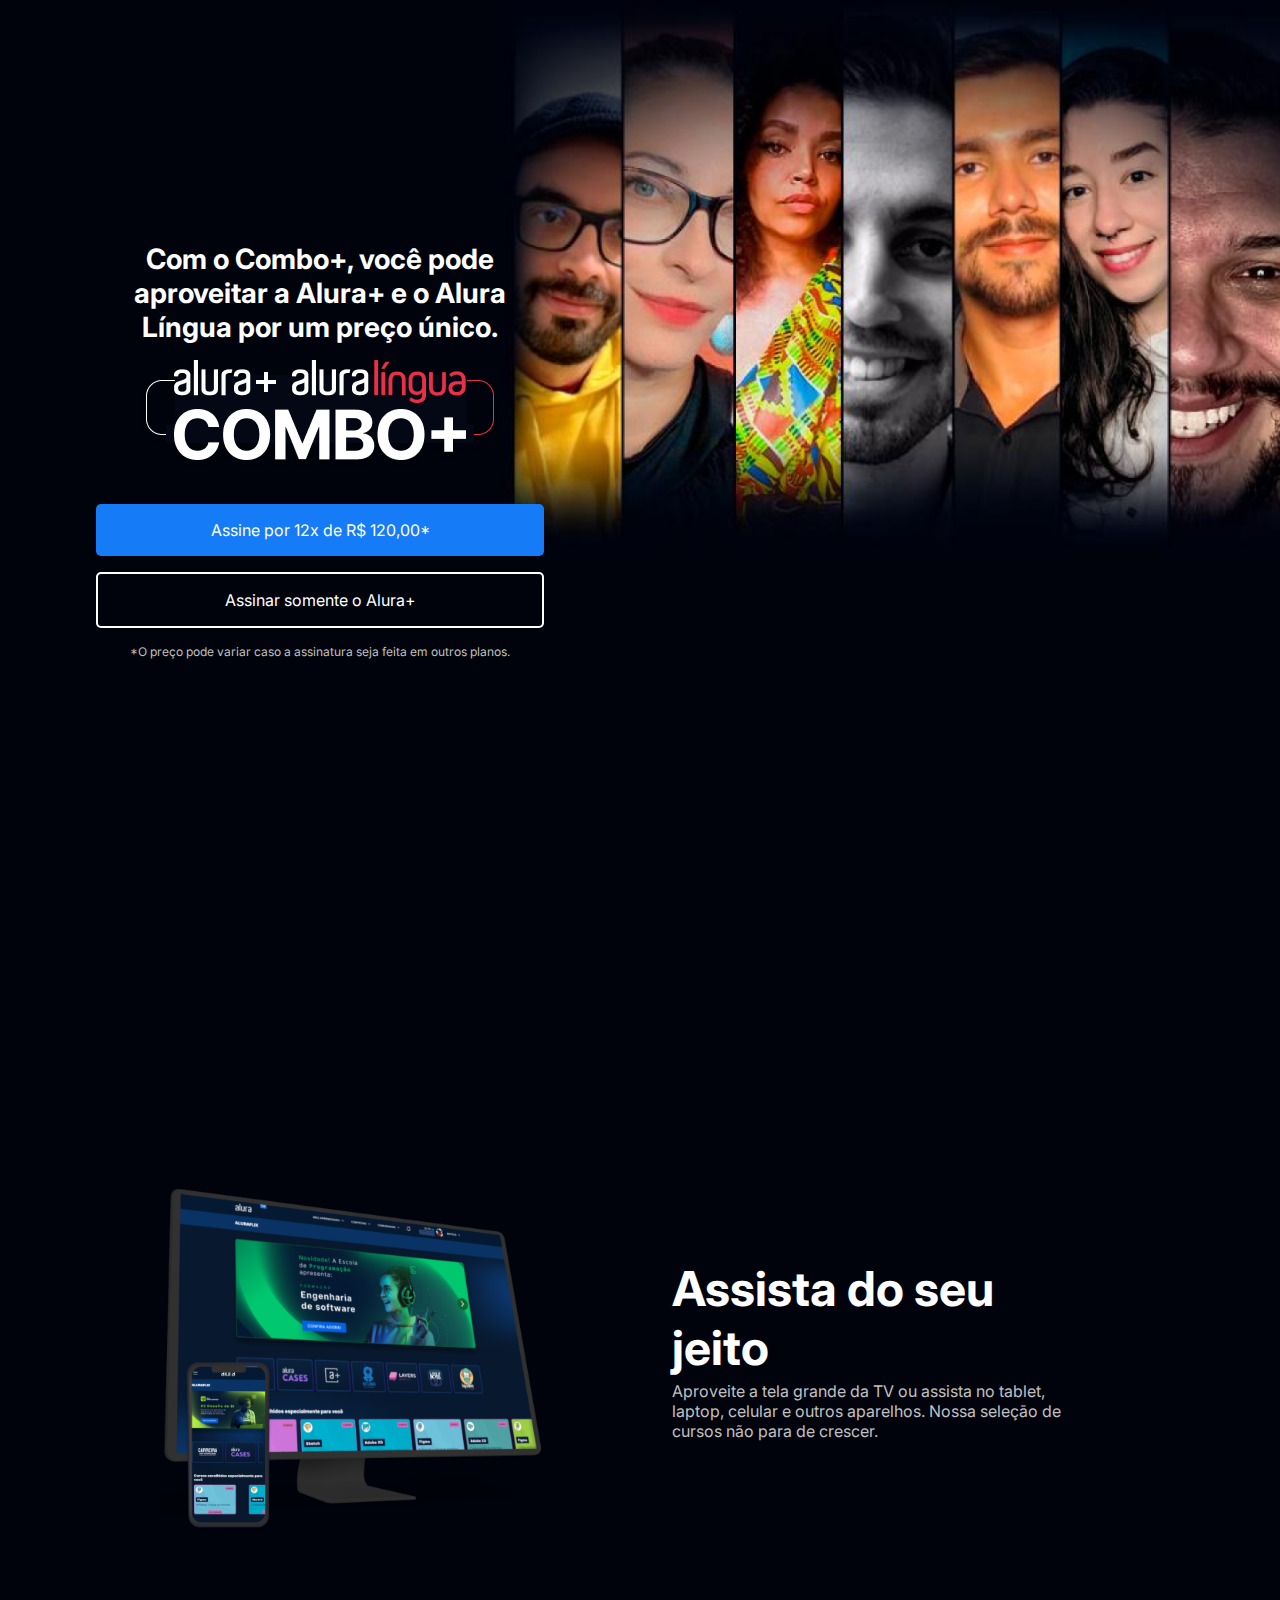
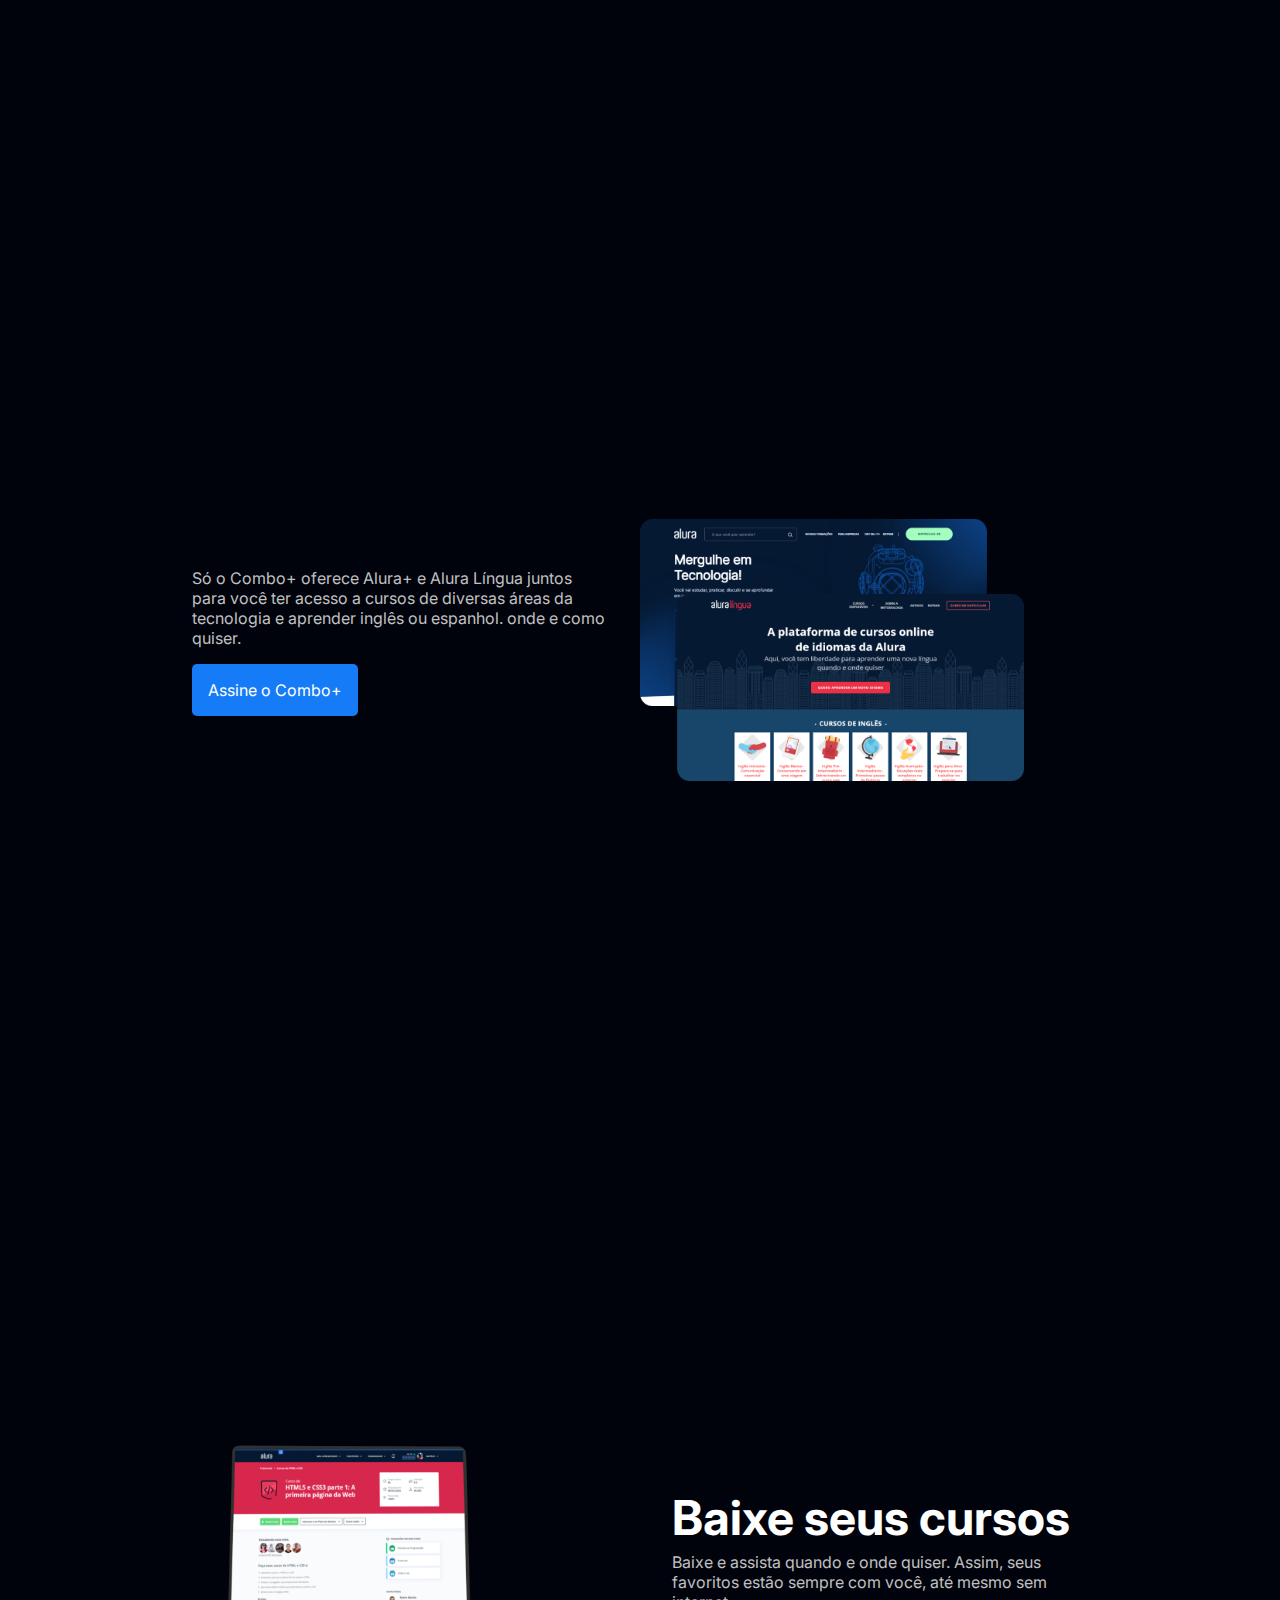
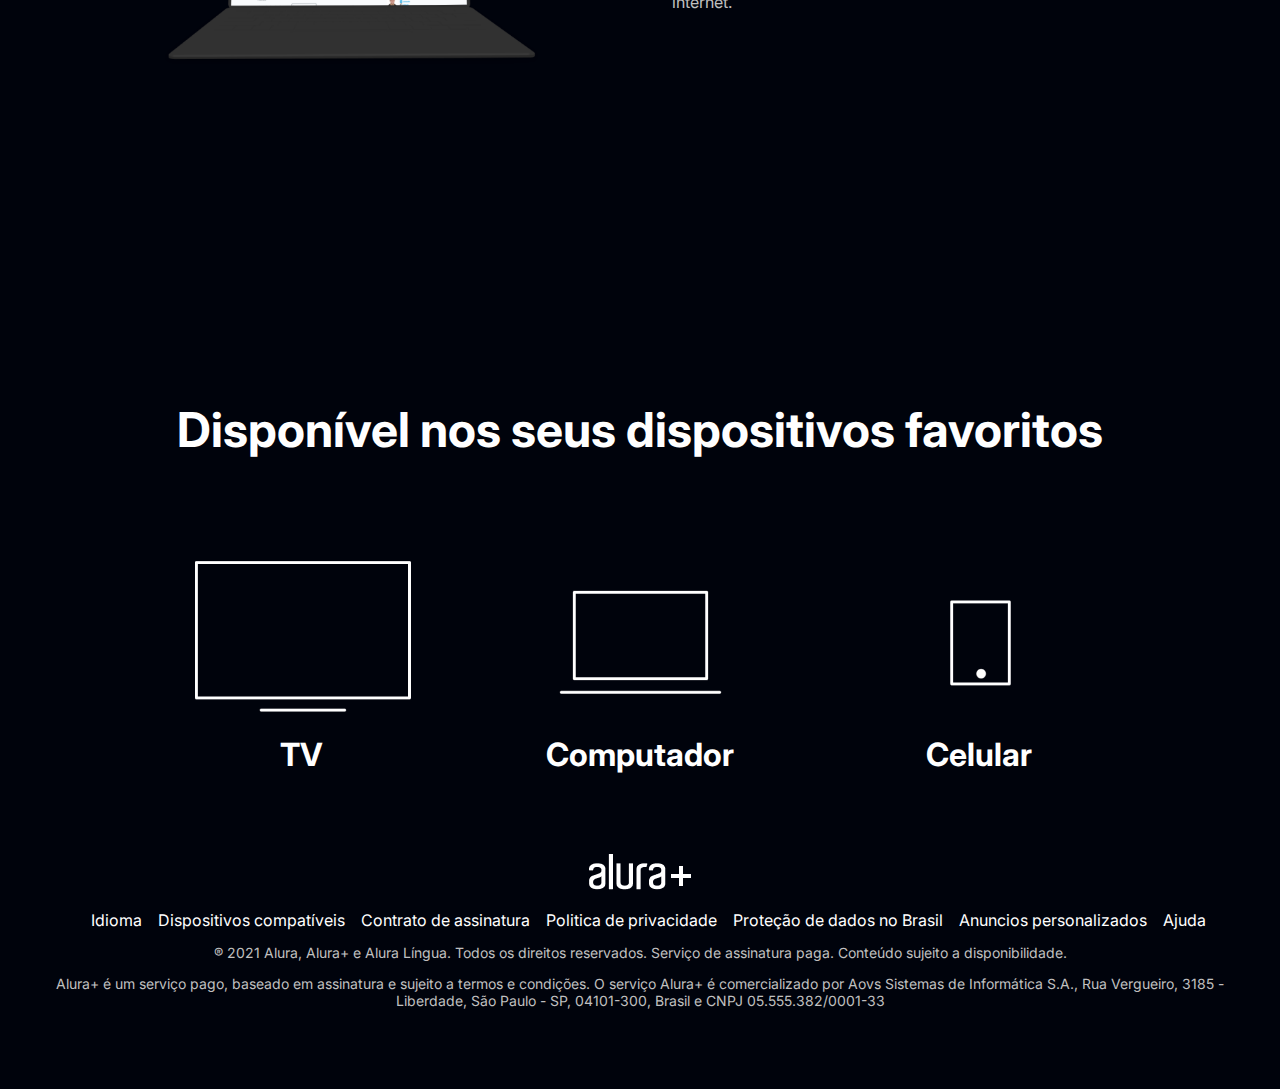
<file: index.html>
<!DOCTYPE html>
<html lang="pt-br">
<head>
	<meta charset="utf-8">
	<meta name="viewport" content="width=device-width, initial-scale=1">
	<link rel="stylesheet" href="style.css">
	<link rel="preconnect" href="https://fonts.googleapis.com">
	<link rel="preconnect" href="https://fonts.gstatic.com" crossorigin>
	<link href="https://fonts.googleapis.com/css2?family=Inter:ital,opsz,wght@0,14..32,100..900;1,14..32,100..900&display=swap" rel="stylesheet">
	<title>Alura-Plus</title>
</head>

<body>
	<section class="container principal">
		<div class="container__caixa">
			<h1 class="container__titulo">Com o Combo+, você pode aproveitar a Alura+ e o Alura Língua por um preço único.</h1>
			<img src="img/Combo.png" alt="O combo+ é a junção do alura+ e a alura língua" class="container__imagem">
			<a href="www.alura.com.br" class="container__botao">Assine por 12x de R$ 120,00*</a>
			<a href="www.alura.com.br" class="container__botao botao_secundario"> Assinar somente o Alura+</a>
			<p  class="container__aviso">*O preço pode variar caso a assinatura seja feita em outros planos.</p>
		</div>
	</section>

	<section class="container secundario">
		<img src="img/Plataformas.png" alt="Um monitor e um celular com a alura plus aberta" class="secundario__imagem">
		<div class="container__descricao">
			<h2 class="descricao__titulo">Assista do seu jeito</h2>
			<p class="descricao__texto"> Aproveite a tela grande da TV ou assista no tablet, laptop, celular e outros aparelhos. Nossa seleção de cursos não para de crescer.</p>
		</div>
	</section>

	<section class="container secundario">
		<div class="container__descricao">
			<p class="descricao__texto">
			Só o Combo+ oferece Alura+ e Alura Língua juntos para você ter acesso a cursos de diversas áreas da tecnologia e aprender inglês ou espanhol. onde e como quiser.</p>
			<a href="www.alura.com.br" class="container__botao secundario__botao" container> Assine o Combo+</a>
		</div>
		<img src="img/Telas.png" alt=""Tela do Alura+ e alura Língua" class="secundario__imagem">
    </section>

    <section class="container secundario">
        <img src="img/Notebook.png" alt="Notebook com a página do curso HTML5 e CSS3 da Alura aberta" class="secundario__imagem">
      	<div class="container__descricao">
            <h2 class="descricao__titulo">Baixe seus cursos</h2>
            <p class="descricao__texto">Baixe e assista quando e onde quiser. Assim, seus favoritos estão sempre com você, até mesmo sem internet.</p>
        </div>
	</section>
	
	<section class="dispositivos">
        <h2 class="dispositivos__titulo">Disponível nos seus dispositivos favoritos</h2>
        <ul class="dispositivos__lista">
            <li>
                <img src="img/tv.png" alt="Ícone de televisão">
                <h3 class="lista__item">TV</h3>
            </li>
            <li>
                <img src="img/computador.png" alt="Ícone de computador">
                <h3 class="lista__item">Computador</h3>
            </li>
            <li>
                <img src="img/celular.png" alt="Ícone de celular">
                <h3 class="lista__item">Celular</h3>
            </li>
        </ul>
    </section>

	<footer class="rodape">
    	    <img src="img/Logo.png" alt="Alura+" class="rodape__logo">
        	<ul class="rodape__lista">
	            <li class="lista__link">
	                <a href="#">Idioma</a>
	            </li>
	            <li class="lista__link">
	                <a href="#">Dispositivos compatíveis</a>
	            </li>
	            <li class="lista__link">
	                <a href="#">Contrato de assinatura</a>
	            </li>
	            <li class="lista__link">
	                <a href="#">Politica de privacidade</a>
	            </li>
	            <li class="lista__link">
	                <a href="#">Proteção de dados no Brasil</a>
	            </li>
	            <li class="lista__link">
	                <a href="#">Anuncios personalizados</a>
	            </li>
	            <li class="lista__link">
	                <a href="#">Ajuda</a>
	            </li>
        	</ul>
        	<p class="rodape__texto">® 2021 Alura, Alura+ e Alura Língua. Todos os direitos reservados. Serviço de assinatura paga. Conteúdo sujeito a disponibilidade.</p>
        	<p class="rodape__texto">Alura+ é um serviço pago, baseado em assinatura e sujeito a termos e condições. O serviço Alura+ é comercializado por Aovs Sistemas de Informática S.A., Rua Vergueiro, 3185 - Liberdade, São Paulo - SP, 04101-300, Brasil e CNPJ 05.555.382/0001-33</p>
    	</footer>
</body>

</html>
</file>
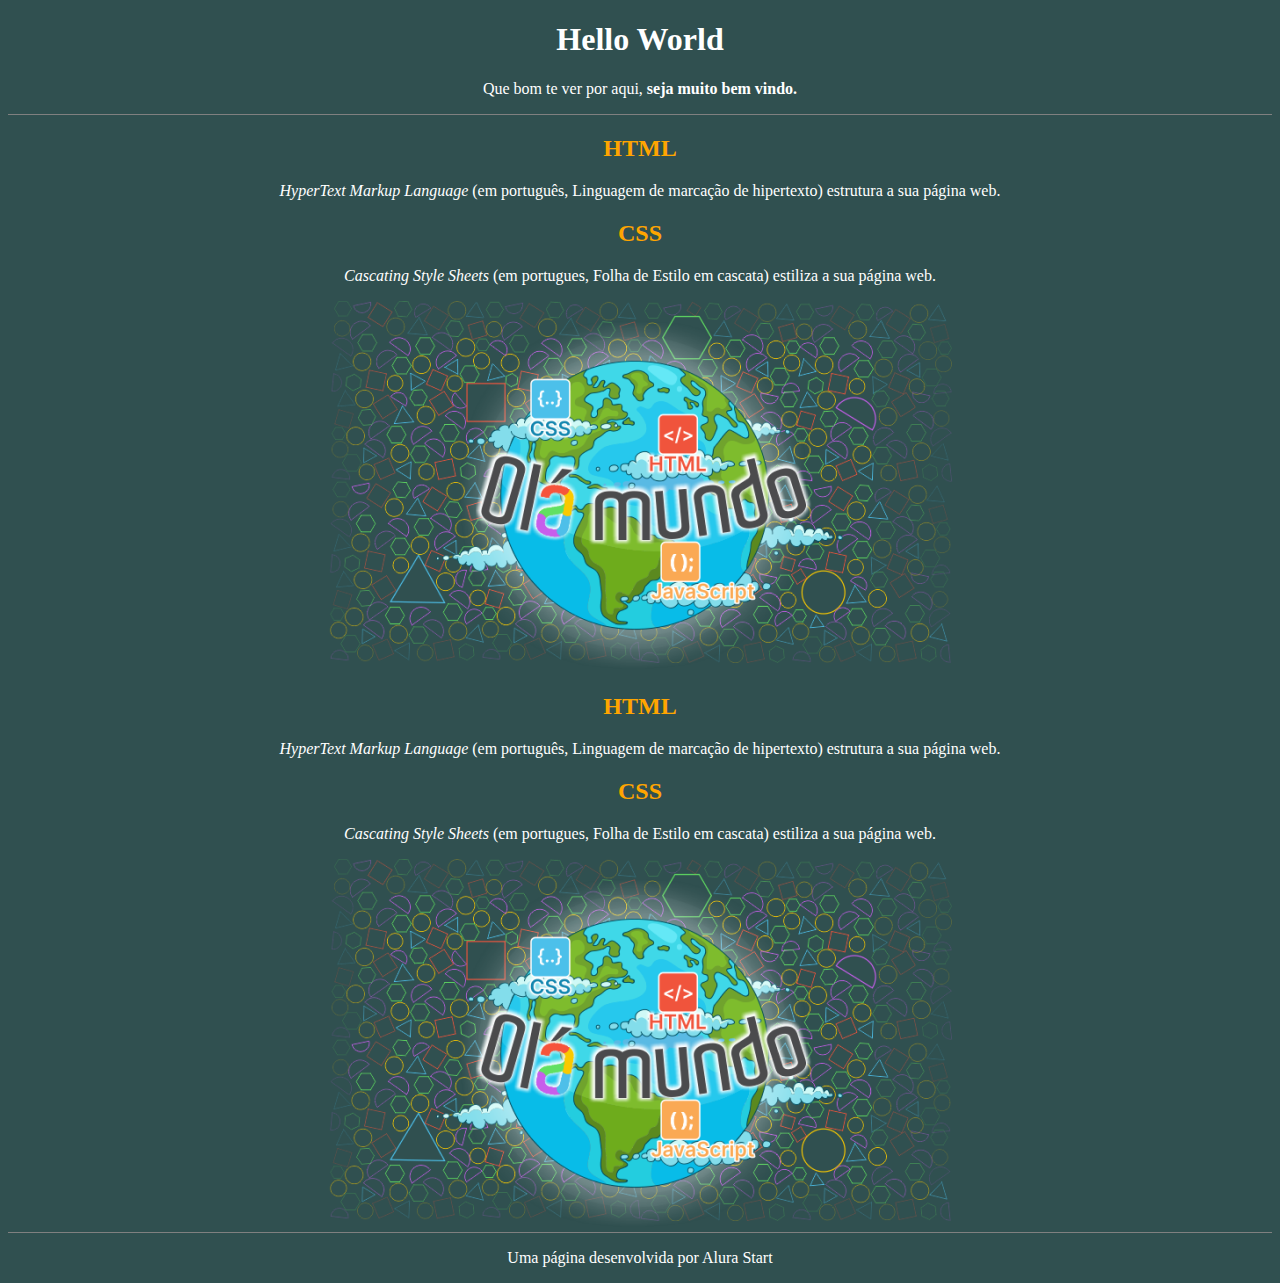
<file: helloWorld/index.html>
<!DOCTYPE html>
<html lang="pt-br">
<head>
    <meta charset="UTF-8">
    <meta name="viewport" content="width=device-width, initial-scale=1.0">
    <link rel="stylesheet" href="style.css">
    
    <title>Hello World</title>
    
</head>
<body>  
    <header>
        <h1>Hello World</h1>
        <p>Que bom te ver por aqui, <span id="nome-usuário">fulano</span></p>
    </header>

    <section class="section-1">
        <h2>HTML</h2>
        <p><span class="texto-inglês">HyperText Markup Language</span> (em português, Linguagem de marcação de hipertexto) estrutura a sua página web.</p>

        <h2>CSS</h2>
        <p><span class="texto-inglês">Cascating Style Sheets</span> (em portugues, Folha de Estilo em cascata) estiliza a sua página web.</p>

        <img src="imagem/Olá Mundo.png" alt="figuras geométricas ao fundo e uma figura do planeta Terra a frente, com a inscrição Olá Mundo em letras coloridas">
    </section>

    <section class="section-2">
        <h2>HTML</h2>
        <p><span class="texto-inglês">HyperText Markup Language</span> (em português, Linguagem de marcação de hipertexto) estrutura a sua página web.</p>

        <h2>CSS</h2>
        <p><span class="texto-inglês">Cascating Style Sheets</span> (em portugues, Folha de Estilo em cascata) estiliza a sua página web.</p>

        <img src="imagem/Olá Mundo.png" alt="figuras geométricas ao fundo e uma figura do planeta Terra a frente, com a inscrição Olá Mundo em letras coloridas">
    </section>
    <footer>
        <p>Uma página desenvolvida por Alura Start</p>
    </footer>
    
    <script src="main.js"></script>
</body>
</html>
</file>
<file: style.css>
:root {
    --branco-principal: #FFFFFF;
    --cinza-secundario: #C0C0C0;
    --botao-azul: #167BF7;
    --cor-de-fundo: #00030C;
    --fonte-principal: 'Inter';
    --botao-azul-efeito: #3c92fa;
}

body {
    background-color: var(--cor-de-fundo);
    color: var(--branco-principal);
    font-family: var(--fonte-principal);
    font-size: 16px;
    font-weight: 400;
}

* {
    margin: 0;
    padding: 0;
}

.principal {
    background-image: url("img/Background.png");
    background-repeat: no-repeat;
    background-size: contain;
    align-items: center;
    text-align: center;
}

.container {
    height: 100vh;
    display: grid;
    grid-template-columns: 50% 50%;
}

.container__botao {
    background-color: var(--botao-azul);
    border-radius: 5px;
    padding: 1em;
    color: var(--branco-principal);
    display: block;
    text-decoration: none;
    margin-bottom: 1em;
}

.botao_secundario {
    background-color: transparent;
    border: 2px solid var(--branco-principal)
}

.container__aviso {
    font-size: 12px;
    color: var(--cinza-secundario);
}

.container__titulo {
    font-size: 28px;
    font-weight: 700;
}

.container__imagem {
    margin: 1em 0 2em 0;
}

.container__caixa {
    margin: 0 6em;
}

.secundario__imagem {
    width: 80%;
}

.secundario {
    align-items: center;
    margin: 0 10em;
}

.descricao__titulo {
    font-weight: 700;
    font-size: 48px;
    color: var(--branco-principal);
    margin-bottom: 0.1em;
}

.descricao__texto {
    color: var(--cinza-secundario);
}

.secundario__botao {
    display: inline-block;
    margin-top: 1em;
}

.container__descricao {
    padding: 2em;
}

.dispositivos__lista {
    display: flex;
    justify-content: center;
    list-style-type: none;
    margin: 5em 0;
}

.dispositivos {
    text-align: center;
}

.dispositivos__titulo {
    font-size: 48px;
    color: var(--branco-principal);
}

.lista__item {
    font-size: 32px;
    color: var(--branco-principal);
}

.rodape {
    text-align: center;
    margin: 5em 3em;
}

.rodape__lista {
    display: flex;
    justify-content: center;
    list-style-type: none;
    margin-top: 1em;
}

.lista__link a {
    text-decoration: none;
    color: var(--branco-principal);
    margin-left: 1em;
}

.rodape__texto {
    margin: 1em 0;
    color: var(--cinza-secundario);
    font-size: 14px;
}

.lista__link a:hover {
    color: var(--botao-azul);
}

.lista__link a:active {
    color: purple;
}

.container__botao:hover {
    background-color: var(--botao-azul-efeito);
    color: var(--cor-de-fundo);
}
</file>
<file: helloWorld/style.css>
header{
    border-bottom:1px solid grey;
}
body{
    background-color: #305050;
    color: white;
    font-family: Roboto;
    text-align: center;       
}

footer {
    border-top: 1px solid grey;
}

h2 {
    color: orange;
}  

#nome-usuário {
    font-weight: bold;
}

.texto-inglês {
    font-style: italic;
}
</file>
